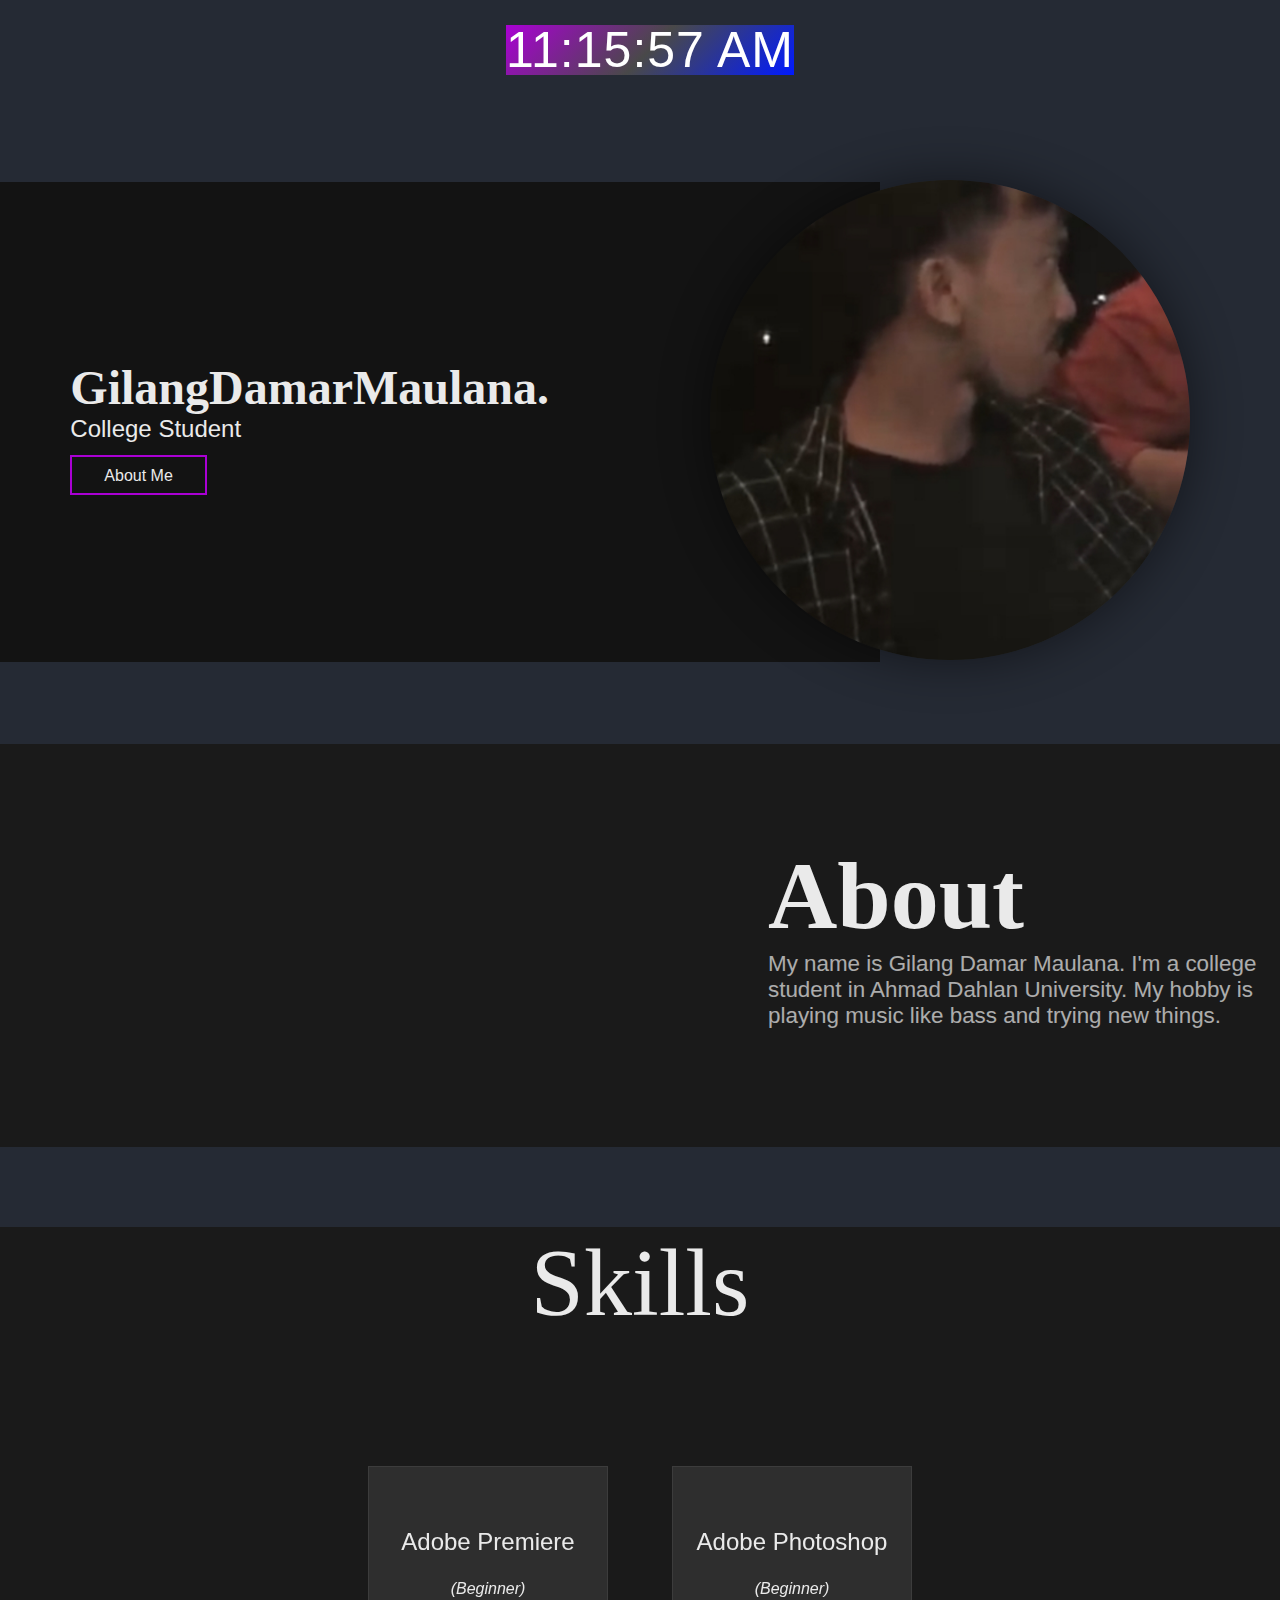
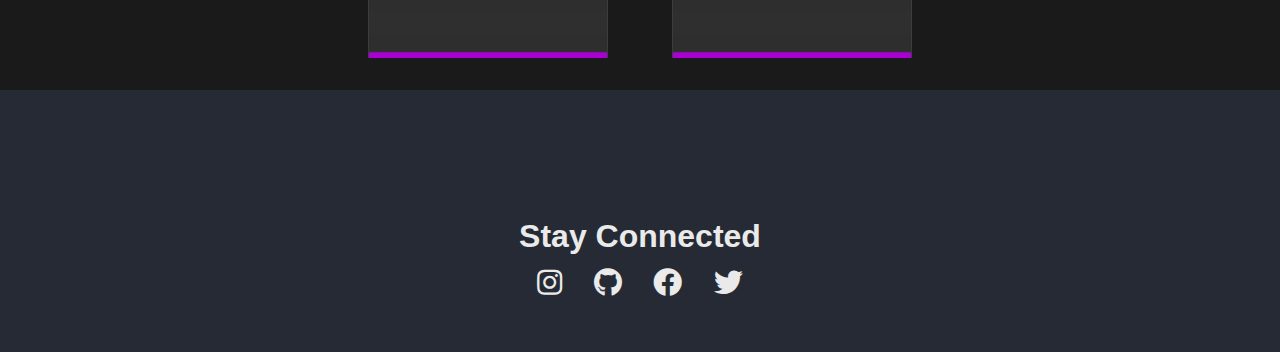
<file: index.html>
<!DOCTYPE html>
<html lang="en">
  <head>
    <meta charset="UTF-8">
    <meta http-equive="X-UA-Compatible" contents="IE=edge">
    <meta name="viewport" content="width=device-width, initial-scale=1.0" />
    <title>Portofolio Gilang Damar Maulana.</title>
    <link rel="stylesheet" href="style.css" />
    <link
      rel="stylesheet"
      href="https://use.fontawesome.com/releases/v5.15.3/css/all.css"
      crossorigin="anonymous"
    />
  </head>
  <body>
    <div class="wrapper">
      <div class="display">
        <div id="time"></div>
      </div>
    </div>
    <script>
    setInterval(()=>{
      const time = document.querySelector("#time");
      let date = new Date();
      let hours = date.getHours();
      let minutes = date.getMinutes();
      let seconds = date.getSeconds();
    let day_night= "AM";
    if(hours > 12){
      day_night = "PM";
      hours = hours - 12;
    }
    if(hours < 10){
      hours = "0" + hours;
    }
    if(minutes < 10){
        minutes = "0" + minutes;
    }
    if(seconds < 10){
        seconds = "0" + seconds;
    }
      time.textContent = hours + ":" + minutes + ":" + seconds + " " + day_night;
  });
</script>
    <section id="main" class="center">
      <div class="user_info">
        <h1 class="user_name">GilangDamarMaulana.</h1>
        <p>College Student</p>
        <a href="#About" class="btn">About Me</a>
      </div>
      <div class="user_img">
        <img src="me.jpg" >
      </div>
    </section>

    <section class="about center" id="About">
    <div class="center">
      <h1 class="about_heading">About</h1>
      <p>
        My name is Gilang Damar Maulana. I'm a college student in Ahmad Dahlan University.
        My hobby is playing music like bass and trying new things.
      </p>
    </div>
    </section>
    
    <section class="skills center" id="Skills">
    <p class="skill_head">Skills</p>
    <div class="skill_box center">
      <div class="box">
        <p>Adobe Premiere</p>
        <i class ="btn">(Beginner)</i>
      </div>
      <div class="box">
        <p>Adobe Photoshop</p>
        <i class ="btn">(Beginner)</i>
      </div>
      </div>
      </section>

    <footer class="center">
      <h1>Stay Connected</h1>
      <div class="social_media_icons">
        <a href="https://www.instagram.com/bdfrll/" target="_blank_"
          ><i class="fab fa-instagram"></i
        ></a>
        <a href="https://github.com/gilangdamarmaulana/tekweb2022" target="_blank_"
          ><i class="fab fa-github"></i
        ></a>
        <a href="https://web.facebook.com/gilangdamar.maulana.7/" target="_blank_"
          ><i class="fab fa-facebook"></i
        ></a>
        <a href=" https://twitter.com/BedefourI/" target="_blank_"
          ><i class="fab fa-twitter"></i
        ></a>
        </div>
    </footer>
  </body>
</html>
</file>
<file: style.css>
* {
  margin: 0;
  padding: 0;
  box-sizing: border-box;
  font-family: var(--secondary-font);
  color: var(--color);
  scroll-behavior: smooth;
}
.wrapper{
  height: 100px;
  width: 1300px;
  border-radius: 10px;
}

.wrapper .display #time{
  line-height: 50px;
  color: #fff;
  font-size: 50px;
  font-weight: 400;
  letter-spacing: 1px;
  background: linear-gradient(135deg, #aa00d4, #494949, rgb(1, 26, 255));
  animation: animate 1.5s linear infinite;
}
@keyframes animate {
  100%{
    filter: hue-rotate(360deg);
  }
}
.display{
  display: grid;
  height: 100%;
  place-items: center;
}
:root {
  --bg: #252a34;
  --bg-dark: #1d1d1d;
  --color: #eaeaea;
  --secondary-color: #aa00d4;
  --font: 'Crimson Text', serif;
  --secondary-font: 'Work Sans', sans-serif;
}
body {
  background: var(--bg) !important;
}
.center {
  display: flex;
  justify-content: right;
  align-items: center;
}

#main {
  width: 100%;
  padding: 5em 0;
  justify-content: space-around;
  flex-wrap: wrap-reverse;
}
#main::before {
  content: "";
  width: 100%;
  height: 30em;
  position: absolute;
  right: 25em;
  z-index: -1;
  background: rgb(19, 19, 19);
}
.user_info .user_name {
  font-family: var(--font);
  font-size: 3em;
}
p {
  font-family: var(--secondary-font);
  font-size: 1.5em;
  margin-bottom: 1em;
}
.user_img img {
  width: 30em;
  height: 30em;
  border-radius: 50%;
  object-fit:cover;
  margin: 0 20px;
  box-shadow: 0 0 50px rgba(0, 0, 0, 0.479);
}
.user_info .btn {
  padding: 0.6em 2em;
  background: none;
  font-size: 1em;
  text-decoration: none;
  border: 2.5px solid var(--secondary-color);
}
.user_info .btn:hover {
  background: var(--secondary-color);
}
.about {
  width: 100%;
  background: #1a1a1a;
  padding: 6em 0;
}
.about div{
  width: 40%;
  flex-direction: column;
  align-items: flex-start;
}
.about_heading {
  font-size: 6em;
  font-family: var(--font);
}
.about p {
  font-size: 1.4em;
  color: var(--color);
  opacity: 0.7;
}
.skills {
  width: 100%;
  margin: 5em 0;
  background: #1a1a1a;
  position: relative;
  flex-direction: column;
  overflow-x: hidden;
}
.skill_box {
  flex-wrap: wrap;
}
.skill_box .box {
  margin: 2em 2em;
  width: 15em;
  height: 12em;
  background: var(--bg-dark);
  background: rgba(255, 255, 255, 0.089);
  backdrop-filter: blur(20px);
  border: 1px solid rgba(255, 255, 255, 0.068);
  border-bottom: none;
  display: flex;
  justify-content: center;
  align-items: center;
  flex-direction: column;
  cursor: pointer;
  position: relative;
  z-index: 1;
}
.skill_box .box::before {
  content: "";
  position: absolute;
  background: var(--secondary-color);
  left: 0;
  bottom: 0;
  width: 100%;
  height: 100%;
  z-index: -1;
  transform-origin: bottom;
  transform: scaleY(0.03);
  transition: all 0.3s;
}
.skill_box .box:hover::before {
  transform: scaleY(1);
}
.skill_head {
  font-size: 6em;
  font-family: var(--font);
}
footer{
    width: 100%;
    padding: 3em;
    flex-direction: column;
    background: #252a34;
}
footer .social_media_icons{
    margin-top: 0.5em;
}
footer .social_media_icons a{
    margin: 0.5em;
}
footer .social_media_icons a i{
    font-size: 1.8em;
    padding: 0.2em;
    transition: color 0.4s;
}
footer .social_media_icons a:hover i{
    font-size: 1.5em;
    color: #aa00d4;
}
</file>
